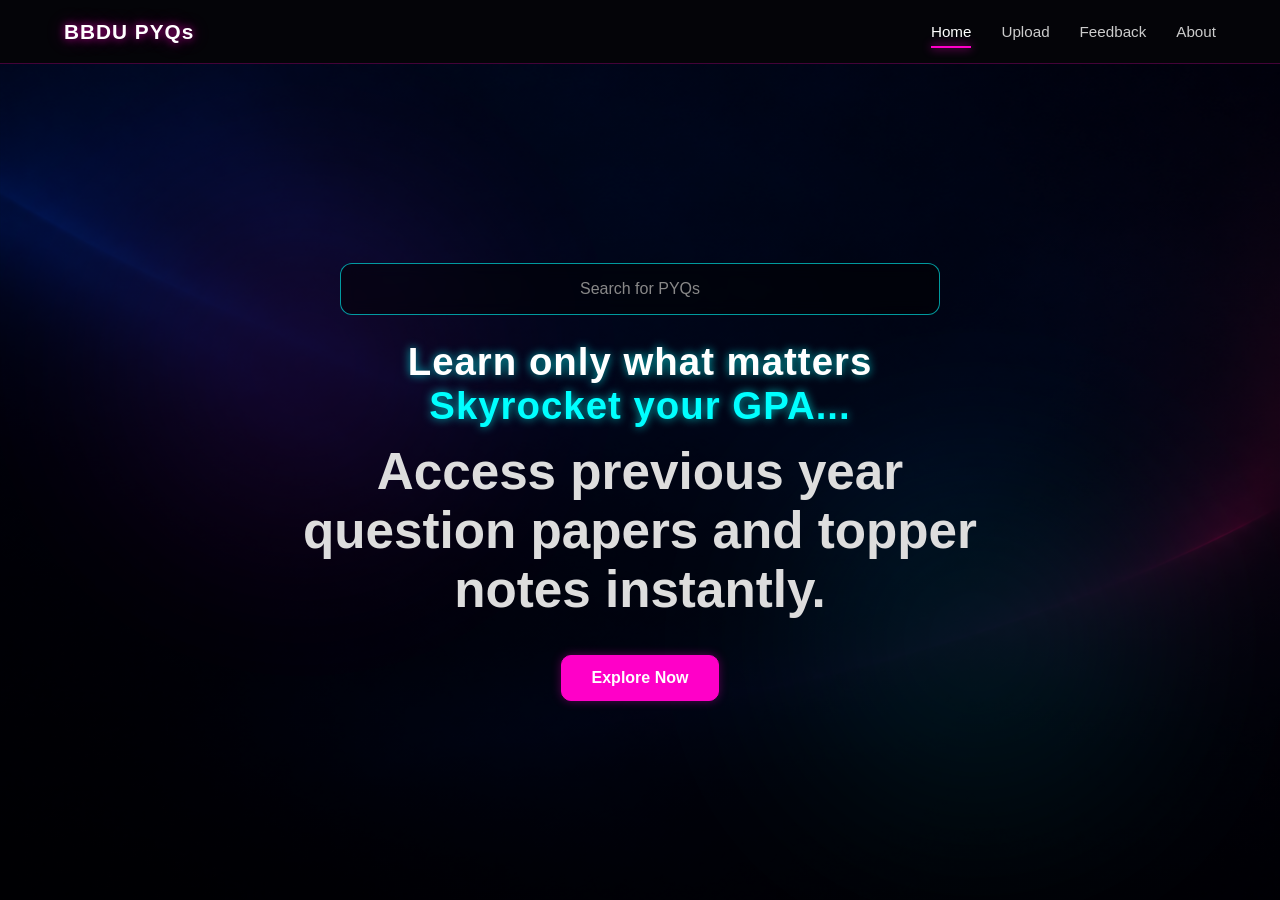
<file: index.html>
<!DOCTYPE html>
<html lang="en">
<head>
    <meta charset="UTF-8">
    <meta name="viewport" content="width=device-width, initial-scale=1.0">
    <title>
        BBDU PYQs
    </title>
    <link rel="stylesheet" href="style.css">
</head>
<body>
    <!-- its header  -->

     <header>
        <div class="navbar">
            <div class="logo">
                BBDU PYQs
            </div>
            <div class="links">
                <span class="link" id="home"><a href="home.html">Home</a></span>
                <span class="link"><a href="upload.html">Upload</a></span>
                <span class="link"><a href="feedback.html">Feedback</a></span>
                <span class="link"><a href="about.html">About</a></span>
            </div>
        </div>
     </header>

     <!-- this is main section -->
     <section>
        <div class="hero">
            <div class="inputTag">
                <input type="text" placeholder="Search for PYQs" id="inputTag">
            </div>
            <div class="text">
                <h2><span class="span1">Learn only what matters</span>
                <br>
                <span class="span2"></span>  Skyrocket your GPA...</h2></span>
            </div>
            <div class="blabla">
                Access previous year question papers and topper notes instantly.
            </div>
            <div class="exploreButton">
                <button class="explorebtn">Explore Now</button>
            </div>
        </div>
     </section>
</body>
</html>
</file>
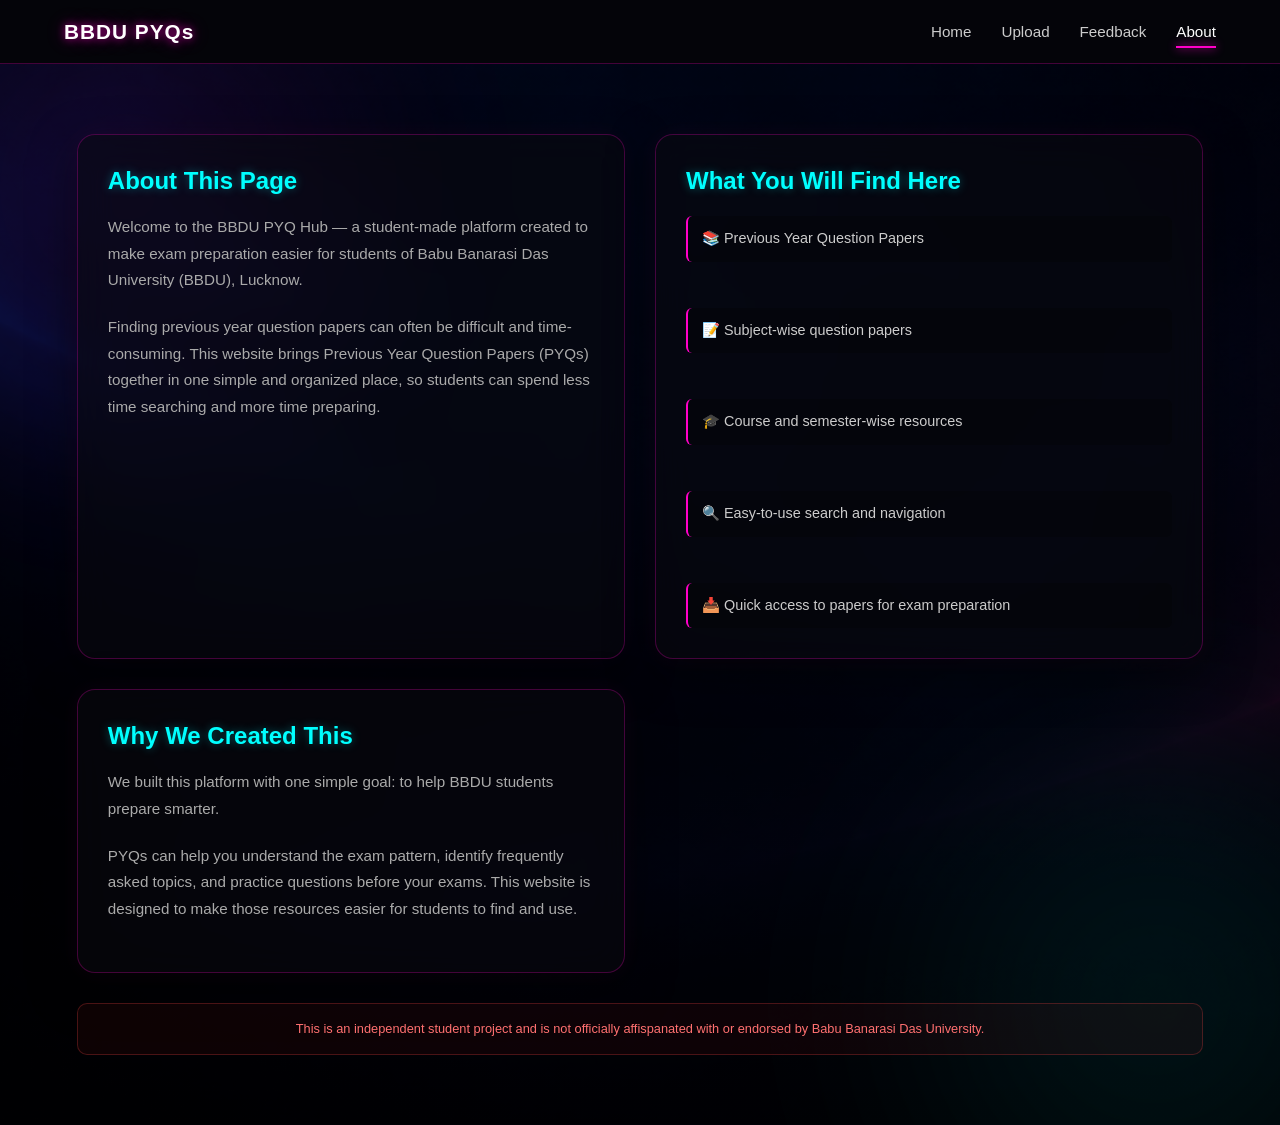
<file: about.html>
<!DOCTYPE html>
<html lang="en">
<head>
    <meta charset="UTF-8">
    <meta name="viewport" content="width=device-width, initial-scale=1.0">
    <title>
        About this page
    </title>
    <link rel="stylesheet" href="about.css">
</head>
<body>
    <header>
        <div class="navbar">
            <div class="logo">
                BBDU PYQs
            </div>
            <div class="links">
                <span class="link"><a href="home.html">Home</a></span>
                <span class="link"><a href="upload.html">Upload</a></span>
                <span class="link"><a href="feedback.html">Feedback</a></span>
                <span class="link" id="about"><a href="about.html">About</a></span>
            </div>
        </div>
     </header>

     <section>
        <div class="hero">
            <div class="box1">
                <div class="heading">
                    <span class="headings"><h3>About This Page</h3></span>
                </div>
                
                <div class="para">
                    <span class="paras">Welcome to the BBDU PYQ Hub — a student-made platform created to make exam preparation easier for students of Babu Banarasi Das University (BBDU), Lucknow.</span>
                </div>

                <div class="para">
                    <span class="paras">Finding previous year question papers can often be difficult and time-consuming. This website brings Previous Year Question Papers (PYQs) together in one simple and organized place, so students can spend less time searching and more time preparing.</span>
                </div>
            </div>


            <div class="box2">
                <div class="list">
                    <span class="headings"><h3>What You Will Find Here</h3></span>
                </div>
                <div class="items">
                        <span class="listItem">📚 Previous Year Question Papers</span><br>
                        <span class="listItem">📝 Subject-wise question papers</span><br>
                        <span class="listItem">🎓 Course and semester-wise resources</span><br>
                        <span class="listItem">🔍 Easy-to-use search and navigation</span><br>
                        <span class="listItem">📥 Quick access to papers for exam preparation</span>
                </div>
                
            </div>
            
            <div class="box3">
                <div class="heading">
                    <span class="headings"><h3>Why We Created This</h3></span>
                </div>
                
                <div class="para">
                    <span class="paras">We built this platform with one simple goal: to help BBDU students prepare smarter.</span>
                </div>

                <div class="para">
                    <span class="paras">PYQs can help you understand the exam pattern, identify frequently asked topics, and practice questions before your exams. This website is designed to make those resources easier for students to find and use.</span>
                </div>
            </div>

            <div class="warningLine">This is an independent student project and is not officially affispanated with or endorsed by Babu Banarasi Das University.</div>
        </div>
     </section>
</body>
</html>
</file>
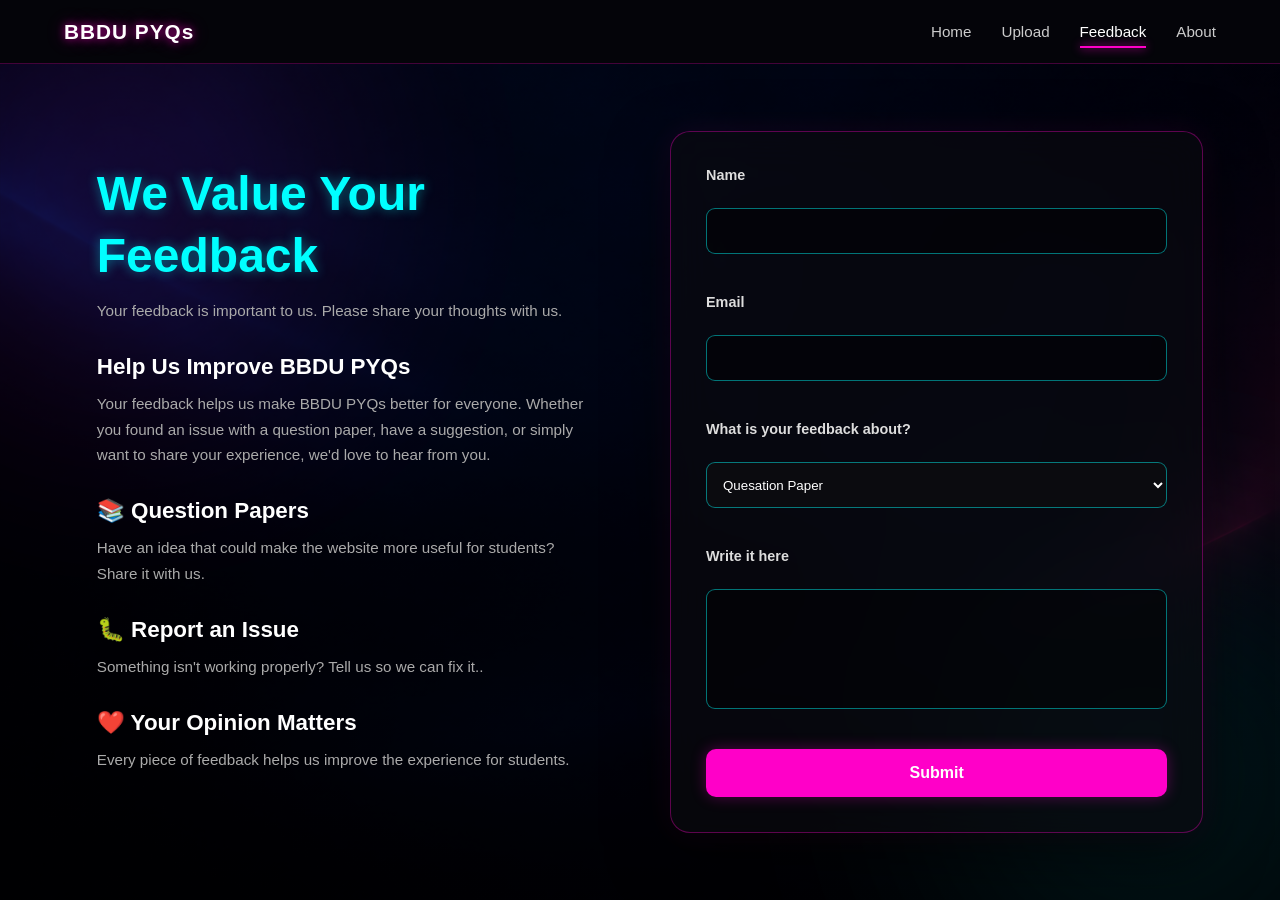
<file: feedback.html>
<!DOCTYPE html>
<html lang="en">
<head>
    <meta charset="UTF-8">
    <meta name="viewport" content="width=device-width, initial-scale=1.0">
    <title>Feedback</title>
    <link rel="stylesheet" href="feedback.css">
</head>
<body>

    <header>
        <div class="navbar">
            <div class="logo">
                BBDU PYQs
            </div>
            <div class="links">
                <span class="link"><a href="home.html">Home</a></span>
                <span class="link"><a href="upload.html">Upload</a></span>
                <span class="link" id="feedback"><a href="feedback.html">Feedback</a></span>
                <span class="link"><a href="about.html">About</a></span>
            </div>
        </div>
     </header>



    <!-- feedback form -->

    <section class="hero">

    <div class="main">

    <div class="heading">
    <h2 class="feedback-title">We Value Your Feedback</h2>
    <p class="feedback-description">Your feedback is important to us. Please share your thoughts with us.</p>
    <h3 class="feedback-title">Help Us Improve BBDU PYQs</h3>
    <p class="feedback-description">Your feedback helps us make BBDU PYQs better for everyone. Whether you found an issue with a question paper, have a suggestion, or simply want to share your experience, we'd love to hear from you.</p>
    <h4 class="feedback-title">📚 Question Papers</h4>
    <p class="feedback-description">Have an idea that could make the website more useful for students? Share it with us.</p>
    <h4 class="feedback-title"> 🐛 Report an Issue</h4>
    <p class="feedback-description">Something isn't working properly? Tell us so we can fix it..</p>
    <h4 class="feedback-title">❤️ Your Opinion Matters</h4>
    <p class="feedback-description">Every piece of feedback helps us improve the experience for students.</p>
    </div>


    <div class="form">
    <form action="#" class="feedback-form">
        <label for="name" class="head-tag">Name</label><br>
        <input type="text" id="name" name="name" required class="input">
        <br><br>
        <label for="email" class="head-tag">Email</label><br>
        <input type="email" id="email" name="email" required class="input">
        <br><br>

        <label for="options" class="head-tag">What is your feedback about?</label>
        <br>
        <select name="options" id="drop-down">
            <option value="que-paper">Quesation Paper</option>
            <option value="search">Search</option>
            <option value="web-design">Website Design</option>
            <option value="suggestion">Feature Suggestion</option>
            <option value="other">Other</option>
        </select>

        <br><br>

        <label for="feedback-space" class="head-tag">Write it here</label>
        <br>
        <input type="text" class="feedback-main-inp">

        <br><br>

        <div class="btn">
        <button class="submit-btn">Submit</button>
        </div>

    </form>

    </div>
    </div>

    </section>

    <script src="feedback.js"></script>

</body>
</html>
</file>
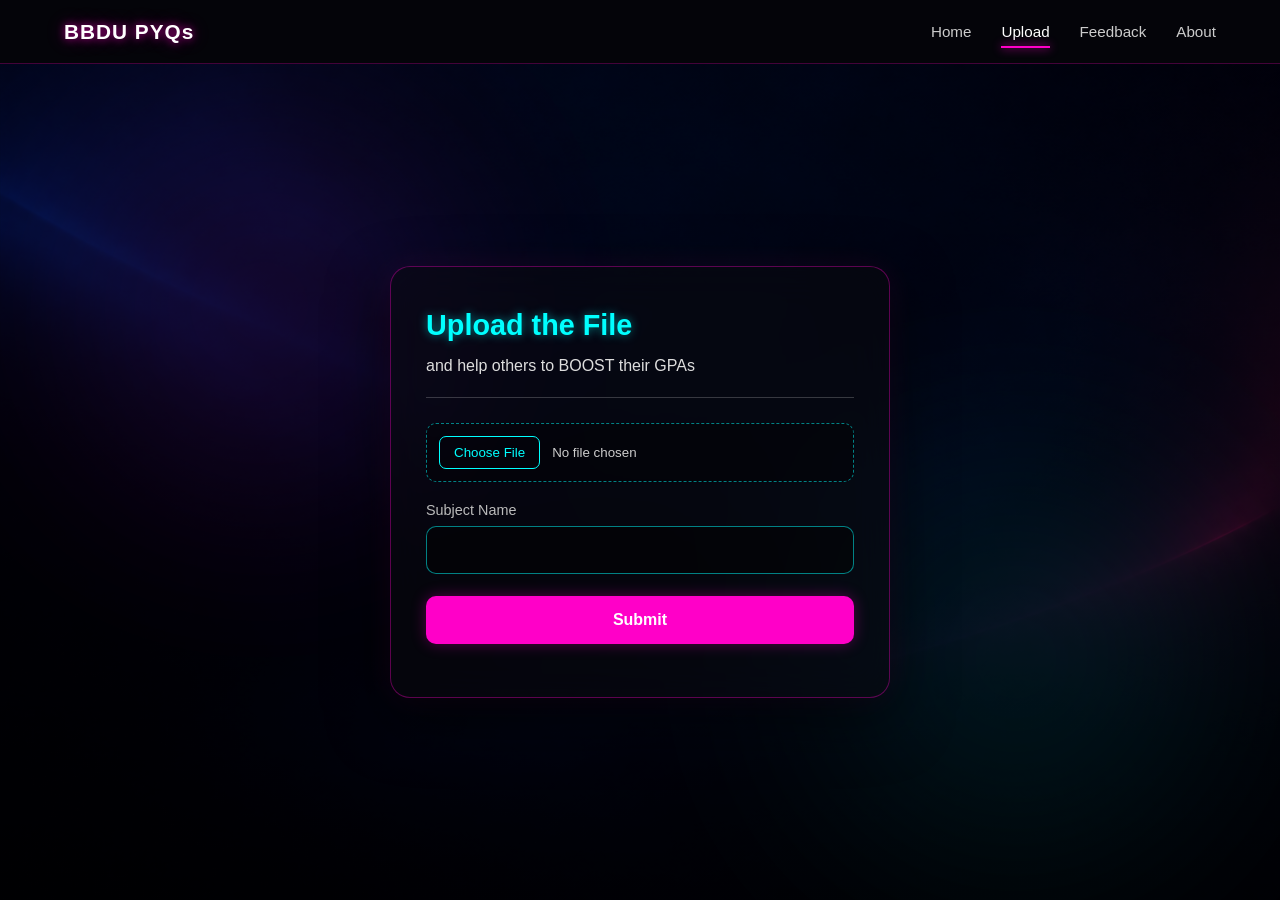
<file: upload.html>
<!DOCTYPE html>
<html lang="en">
<head>
    <meta charset="UTF-8">
    <meta name="viewport" content="width=device-width, initial-scale=1.0">
    <title>Upload</title>
    <link rel="stylesheet" href="upload.css">
</head>
<body>
    <header>
        <div class="navbar">
            <div class="logo">
                BBDU PYQs
            </div>
            <div class="links">
                <span class="link"><a href="home.html">Home</a></span>
                <span class="link" id="upload"><a href="upload.html">Upload</a></span>
                <span class="link"><a href="feedback.html">Feedback</a></span>
                <span class="link"><a href="about.html">About</a></span>
            </div>
        </div>
     </header>


     <section class="hero">
        <div class="main-box">
            <span class="heading"><h3>Upload the File</h3>and help others to BOOST their GPAs</span>
            <input type="file" accept=".pdf, document/pdf" class="file-input">
            <label for="sub-name" class="sub-name">Subject Name</label>
            <input type="text" class="sub-inp"  id="js-sub-name">
            <span><button class="submit-btn" id="js-submit">Submit</button></span>
            <div class="thank-message"></div>
        </div>
     </section>

     <script src="uplaoad.js"></script>
</body>
</html>
</file>
<file: style.css>
/* ================================
   RESET
================================ */

* {
    margin: 0;
    padding: 0;
    box-sizing: border-box;
}

html {
    scroll-behavior: smooth;
}

body {
    min-height: 100vh;
    background: #050505;
    color: #ffffff;
    font-family: Arial, Helvetica, sans-serif;
}


/* ================================
   NAVBAR
================================ */

.navbar {
    width: 100%;
    min-height: 64px;

    display: flex;
    align-items: center;
    justify-content: space-between;

    padding: 0 5%;

    background: rgba(5, 5, 10, 0.85);
    border-bottom: 1px solid rgba(255, 0, 200, 0.25);

    position: relative;
    z-index: 10;

    backdrop-filter: blur(10px);
}


/* Logo */

.logo {
    color: #ffffff;
    font-size: 1.3rem;
    font-weight: 700;
    letter-spacing: 1px;

    text-shadow:
        0 0 8px rgba(255, 0, 200, 0.7),
        0 0 20px rgba(255, 0, 200, 0.3);
}


/* Navigation links */

.links {
    display: flex;
    align-items: center;
    gap: 30px;
}

.link {
    position: relative;

    color: #cccccc;
    font-size: 0.95rem;

    padding: 8px 0;

    transition:
        color 0.3s ease,
        transform 0.3s ease;
}

.link:hover {
    color: #ffffff;
    transform: translateY(-2px);
}


/* Neon underline */

.link::after {
    content: "";

    position: absolute;
    left: 0;
    bottom: 0;

    width: 0;
    height: 2px;

    background: #ff00c8;

    box-shadow: 0 0 10px #ff00c8;

    transition: width 0.3s ease;
}

.link:hover::after {
    width: 100%;
}


/* Active Home */

#home {
    color: #ffffff;
}

#home::after {
    width: 100%;
}


/* Links */

a {
    color: inherit;
    text-decoration: none;
}


/* ================================
   HERO SECTION
================================ */

.hero {
    min-height: calc(100vh - 64px);

    display: flex;
    flex-direction: column;

    justify-content: center;
    align-items: center;

    text-align: center;

    padding: 60px 20px;

    position: relative;
    overflow: hidden;

    background:
        linear-gradient(
            rgba(0, 0, 0, 0.45),
            rgba(0, 0, 0, 0.75)
        ),
        url("backimg.png");

    background-size: cover;
    background-position: center;
}


/* Pink glow */

.hero::before {
    content: "";

    position: absolute;

    width: 350px;
    height: 350px;

    top: 15%;
    left: 10%;

    background: #ff00c8;

    opacity: 0.08;

    filter: blur(100px);

    border-radius: 50%;

    pointer-events: none;
}


/* Blue glow */

.hero::after {
    content: "";

    position: absolute;

    width: 350px;
    height: 350px;

    bottom: 10%;
    right: 10%;

    background: #00ffff;

    opacity: 0.08;

    filter: blur(100px);

    border-radius: 50%;

    pointer-events: none;
}


/* ================================
   HERO TEXT
================================ */

.text {
    position: relative;
    z-index: 2;

    margin-bottom: 15px;

    color: #00ffff;

    font-size: clamp(1.2rem, 2vw, 1.6rem);

    font-weight: 600;

    letter-spacing: 1px;

    text-shadow:
        0 0 10px rgba(0, 255, 255, 0.7);
}


.blabla {
    position: relative;
    z-index: 2;

    max-width: 750px;

    margin-bottom: 30px;

    color: #dddddd;

    font-size: clamp(1.8rem, 4vw, 3.5rem);

    line-height: 1.15;

    font-style: normal;

    font-weight: 700;
}


/* White text */

.span1 {
    color: #ffffff;
}


/* Neon text */

.span2 {
    color: #ff00c8;

    text-shadow:
        0 0 10px rgba(255, 0, 200, 0.8),
        0 0 30px rgba(255, 0, 200, 0.3);
}


/* ================================
   SEARCH INPUT
================================ */

.inputTag {
    position: relative;
    z-index: 2;

    width: min(600px, 90%);

    display: flex;
    justify-content: center;

    margin-bottom: 25px;
}


#inputTag {
    width: 100%;
    height: 52px;

    padding: 0 20px;

    color: #ffffff;

    font-size: 1rem;

    text-align: center;

    background: rgba(0, 0, 0, 0.5);

    border: 1px solid rgba(0, 255, 255, 0.6);

    border-radius: 12px;

    outline: none;

    backdrop-filter: blur(8px);

    transition:
        border-color 0.3s ease,
        box-shadow 0.3s ease,
        transform 0.3s ease;
}


#inputTag::placeholder {
    color: #888888;
}


#inputTag:focus {
    border-color: #00ffff;

    box-shadow:
        0 0 10px rgba(0, 255, 255, 0.4),
        0 0 30px rgba(0, 255, 255, 0.15);

    transform: translateY(-2px);
}


#inputTag:hover {
    border-color: #00ffff;
}


/* ================================
   EXPLORE BUTTON
================================ */

.exploreButton {
    position: relative;
    z-index: 2;

    display: flex;
    justify-content: center;

    margin-top: 5px;
}


.explorebtn {
    padding: 13px 30px;

    border: 1px solid #ff00c8;
    border-radius: 10px;

    background: #ff00c8;

    color: #ffffff;

    font-size: 1rem;
    font-weight: 600;

    cursor: pointer;

    box-shadow:
        0 0 10px rgba(255, 0, 200, 0.35);

    transition:
        transform 0.3s ease,
        box-shadow 0.3s ease,
        background 0.3s ease;
}


.explorebtn:hover {
    background: #ff22d0;

    transform: translateY(-3px);

    box-shadow:
        0 0 15px rgba(255, 0, 200, 0.7),
        0 0 35px rgba(255, 0, 200, 0.3);
}


.explorebtn:active {
    transform: translateY(0);
}


/* ================================
   RESPONSIVE DESIGN
================================ */

@media (max-width: 700px) {

    .navbar {
        padding: 0 20px;
    }

    .links {
        gap: 15px;
    }

    .link {
        font-size: 0.85rem;
    }

    .logo {
        font-size: 1.1rem;
    }

    .hero {
        padding: 40px 15px;
    }

    .blabla {
        font-size: 2rem;
    }

    #inputTag {
        height: 48px;
    }

    .explorebtn {
        padding: 12px 25px;
    }
}


@media (max-width: 450px) {

    .navbar {
        min-height: 58px;
        padding: 0 15px;
    }

    .logo {
        font-size: 1rem;
    }

    .links {
        gap: 10px;
    }

    .link {
        font-size: 0.75rem;
    }

    .blabla {
        font-size: 1.7rem;
    }

    .text {
        font-size: 1rem;
    }

    #inputTag {
        font-size: 0.9rem;
    }
}
</file>
<file: about.css>
* {
    margin: 0;
    padding: 0;
    box-sizing: border-box;
}

html {
    scroll-behavior: smooth;
}

body {
    min-height: 100vh;
    background: #050505;
    color: #ffffff;
    font-family: Arial, Helvetica, sans-serif;
}


/* ================================
   NAVBAR
================================ */

.navbar {
    width: 100%;
    min-height: 64px;

    display: flex;
    align-items: center;
    justify-content: space-between;

    padding: 0 5%;

    background: rgba(5, 5, 10, 0.9);

    border-bottom: 1px solid rgba(255, 0, 200, 0.25);

    backdrop-filter: blur(12px);

    position: relative;
    z-index: 10;
}


/* ================================
   LOGO
================================ */

.logo {
    color: #ffffff;

    font-size: 1.3rem;
    font-weight: 700;

    letter-spacing: 1px;

    text-shadow:
        0 0 8px rgba(255, 0, 200, 0.7),
        0 0 20px rgba(255, 0, 200, 0.3);
}


/* ================================
   NAVIGATION
================================ */

.links {
    display: flex;
    align-items: center;
    gap: 30px;
}

.link {
    position: relative;

    padding: 8px 0;

    color: #cccccc;

    font-size: 0.95rem;

    transition:
        color 0.3s ease,
        transform 0.3s ease;
}

.link a {
    color: inherit;
    text-decoration: none;
}

.link:hover {
    color: #ffffff;
    transform: translateY(-2px);
}


/* Underline */

.link::after {
    content: "";

    position: absolute;

    left: 0;
    bottom: 0;

    width: 0;
    height: 2px;

    background: #ff00c8;

    box-shadow: 0 0 10px #ff00c8;

    transition: width 0.3s ease;
}

.link:hover::after {
    width: 100%;
}


/* Active page */

#about {
    color: #ffffff;
}

#about::after {
    width: 100%;
}


/* ================================
   HERO
================================ */

.hero {
    min-height: calc(100vh - 64px);

    padding: 70px 6%;

    display: grid;

    grid-template-columns: repeat(2, 1fr);

    gap: 30px;

    position: relative;

    overflow: hidden;

    background:
        linear-gradient(
            rgba(0, 0, 0, 0.55),
            rgba(0, 0, 0, 0.85)
        ),
        url("backimg.png");

    background-size: cover;
    background-position: center;
}


/* Pink glow */

.hero::before {
    content: "";

    position: absolute;

    width: 450px;
    height: 450px;

    top: -100px;
    left: -100px;

    background: #ff00c8;

    opacity: 0.07;

    filter: blur(120px);

    border-radius: 50%;

    pointer-events: none;
}


/* Cyan glow */

.hero::after {
    content: "";

    position: absolute;

    width: 450px;
    height: 450px;

    right: -100px;
    bottom: -100px;

    background: #00ffff;

    opacity: 0.07;

    filter: blur(120px);

    border-radius: 50%;

    pointer-events: none;
}


/* ================================
   COMMON CARD STYLE
================================ */

.box1,
.box2,
.box3 {
    position: relative;

    z-index: 2;

    padding: 30px;

    background: rgba(10, 10, 15, 0.55);

    border: 1px solid rgba(255, 0, 200, 0.25);

    border-radius: 18px;

    backdrop-filter: blur(18px);
    -webkit-backdrop-filter: blur(18px);

    box-shadow:
        0 15px 45px rgba(0, 0, 0, 0.5),
        0 0 25px rgba(255, 0, 200, 0.05);

    transition:
        transform 0.3s ease,
        border-color 0.3s ease,
        box-shadow 0.3s ease;
}


/* Card hover */

.box1:hover,
.box2:hover,
.box3:hover {
    transform: translateY(-5px);

    border-color: rgba(255, 0, 200, 0.55);

    box-shadow:
        0 20px 55px rgba(0, 0, 0, 0.6),
        0 0 30px rgba(255, 0, 200, 0.1);
}


/* ================================
   HEADINGS
================================ */

.headings {
    display: block;

    margin-bottom: 18px;
}


/* Main card heading */

.headings h3 {
    color: #00ffff;

    font-size: 1.5rem;

    line-height: 1.3;

    text-shadow:
        0 0 10px rgba(0, 255, 255, 0.35);
}


/* ================================
   PARAGRAPHS
================================ */

.para {
    margin-bottom: 20px;
}

.paras {
    display: block;

    color: #aaaaaa;

    font-size: 0.95rem;

    line-height: 1.75;
}


/* ================================
   LIST
================================ */

.list {
    margin-bottom: 20px;
}


.items {
    display: flex;

    flex-direction: column;

    gap: 14px;
}


.listItem {
    display: block;

    padding: 12px 14px;

    color: #cccccc;

    font-size: 0.9rem;

    line-height: 1.5;

    background: rgba(0, 0, 0, 0.25);

    border-left: 2px solid #ff00c8;

    border-radius: 6px;

    transition:
        transform 0.3s ease,
        background 0.3s ease,
        border-color 0.3s ease;
}


.listItem:hover {
    transform: translateX(5px);

    background: rgba(255, 0, 200, 0.06);

    border-color: #00ffff;
}


/* ================================
   WARNING
================================ */

.warningLine {
    grid-column: 1 / -1;

    position: relative;

    z-index: 2;

    align-self: center;

    padding: 15px 20px;

    color: #ff7070;

    font-size: 0.8rem;

    line-height: 1.5;

    text-align: center;

    background: rgba(255, 50, 50, 0.05);

    border: 1px solid rgba(255, 70, 70, 0.25);

    border-radius: 10px;
}


/* ================================
   RESPONSIVE — TABLET
================================ */

@media (max-width: 800px) {

    .hero {
        grid-template-columns: 1fr;

        padding: 50px 25px;
    }

    .warningLine {
        grid-column: auto;
    }

    .box1,
    .box2,
    .box3 {
        padding: 25px;
    }
}


/* ================================
   RESPONSIVE — MOBILE
================================ */

@media (max-width: 500px) {

    .navbar {
        min-height: 58px;

        padding: 0 15px;
    }

    .logo {
        font-size: 0.95rem;
    }

    .links {
        gap: 9px;
    }

    .link {
        font-size: 0.72rem;
    }

    .hero {
        padding: 30px 15px;

        gap: 20px;
    }

    .box1,
    .box2,
    .box3 {
        padding: 20px;

        border-radius: 15px;
    }

    .headings h3 {
        font-size: 1.25rem;
    }

    .paras {
        font-size: 0.88rem;

        line-height: 1.65;
    }

    .listItem {
        font-size: 0.82rem;
    }

    .warningLine {
        font-size: 0.75rem;
    }
}
</file>
<file: feedback.css>
/* ================================
   RESET
================================ */

* {
    margin: 0;
    padding: 0;
    box-sizing: border-box;
}

html {
    scroll-behavior: smooth;
}

body {
    min-height: 100vh;
    background: #050505;
    color: #ffffff;
    font-family: Arial, Helvetica, sans-serif;
}


/* ================================
   NAVBAR
================================ */

.navbar {
    min-height: 64px;
    width: 100%;

    display: flex;
    align-items: center;
    justify-content: space-between;

    padding: 0 5%;

    background: rgba(5, 5, 10, 0.9);

    border-bottom: 1px solid rgba(255, 0, 200, 0.25);

    backdrop-filter: blur(12px);

    position: relative;
    z-index: 10;
}


/* ================================
   LOGO
================================ */

.logo {
    color: #ffffff;

    font-size: 1.3rem;
    font-weight: 700;

    letter-spacing: 1px;

    text-shadow:
        0 0 8px rgba(255, 0, 200, 0.7),
        0 0 20px rgba(255, 0, 200, 0.3);
}


/* ================================
   NAVIGATION
================================ */

.links {
    display: flex;
    align-items: center;
    gap: 30px;
}

.link {
    position: relative;

    padding: 8px 0;

    color: #cccccc;

    font-size: 0.95rem;

    transition:
        color 0.3s ease,
        transform 0.3s ease;
}

.link a {
    color: inherit;
    text-decoration: none;
}

.link:hover {
    color: #ffffff;
    transform: translateY(-2px);
}


/* Neon underline */

.link::after {
    content: "";

    position: absolute;

    left: 0;
    bottom: 0;

    width: 0;
    height: 2px;

    background: #ff00c8;

    box-shadow: 0 0 10px #ff00c8;

    transition: width 0.3s ease;
}

.link:hover::after {
    width: 100%;
}


/* Active page */

#feedback {
    color: #ffffff;
}

#feedback::after {
    width: 100%;
}


/* ================================
   HERO
================================ */

.hero {
    min-height: calc(100vh - 64px);

    position: relative;

    overflow: hidden;

    padding: 60px 6%;

    display: flex;
    align-items: center;

    background:
        linear-gradient(
            rgba(0, 0, 0, 0.55),
            rgba(0, 0, 0, 0.85)
        ),
        url("backimg.png");

    background-size: cover;
    background-position: center;
}


/* Pink ambient glow */

.hero::before {
    content: "";

    position: absolute;

    width: 450px;
    height: 450px;

    top: -100px;
    left: -100px;

    background: #ff00c8;

    opacity: 0.08;

    filter: blur(120px);

    border-radius: 50%;

    pointer-events: none;
}


/* Cyan ambient glow */

.hero::after {
    content: "";

    position: absolute;

    width: 450px;
    height: 450px;

    right: -100px;
    bottom: -100px;

    background: #00ffff;

    opacity: 0.08;

    filter: blur(120px);

    border-radius: 50%;

    pointer-events: none;
}


/* ================================
   MAIN CONTAINER
================================ */

.main {
    width: min(1150px, 100%);

    min-height: 650px;

    margin: auto;

    display: grid;

    grid-template-columns: 1fr 1fr;

    gap: 60px;

    align-items: center;

    position: relative;

    z-index: 2;
}


/* ================================
   LEFT CONTENT
================================ */

.heading {
    width: 100%;

    padding: 20px;
}


/* Main heading */

.feedback-title {
    margin-bottom: 10px;

    color: #ffffff;

    font-size: 1.4rem;

    line-height: 1.3;
}


/* First heading */

.feedback-title:first-child {
    color: #00ffff;

    font-size: clamp(2rem, 4vw, 3rem);

    text-shadow:
        0 0 12px rgba(0, 255, 255, 0.4);
}


/* Description */

.feedback-description {
    margin-bottom: 28px;

    color: #aaaaaa;

    font-size: 0.95rem;

    line-height: 1.7;

    font-style: normal;

    max-width: 550px;
}


/* ================================
   FORM CARD
================================ */

.form {
    width: 100%;

    padding: 35px;

    background: rgba(10, 10, 15, 0.6);

    border: 1px solid rgba(255, 0, 200, 0.35);

    border-radius: 20px;

    backdrop-filter: blur(20px);
    -webkit-backdrop-filter: blur(20px);

    box-shadow:
        0 20px 60px rgba(0, 0, 0, 0.6),
        0 0 30px rgba(255, 0, 200, 0.08);

    transition:
        transform 0.3s ease,
        border-color 0.3s ease;
}


.form:hover {
    transform: translateY(-4px);

    border-color: rgba(255, 0, 200, 0.6);
}


/* ================================
   FORM
================================ */

.feedback-form {
    width: 100%;
}


/* ================================
   LABELS
================================ */

.head-tag {
    display: block;

    margin-bottom: 7px;

    color: #dddddd;

    font-size: 0.9rem;

    font-weight: 600;
}


/* ================================
   TEXT INPUTS
================================ */

.input {
    width: 100%;

    height: 46px;

    margin-bottom: 22px;

    padding: 0 14px;

    outline: none;

    background: rgba(0, 0, 0, 0.4);

    border: 1px solid rgba(0, 255, 255, 0.45);

    border-radius: 9px;

    color: #ffffff;

    font-size: 0.95rem;

    transition:
        border-color 0.3s ease,
        box-shadow 0.3s ease;
}


.input:hover,
.input:focus {
    border-color: #00ffff;

    box-shadow:
        0 0 10px rgba(0, 255, 255, 0.25);
}


/* ================================
   SELECT
================================ */

#drop-down {
    width: 100%;

    height: 46px;

    margin-bottom: 22px;

    padding: 0 12px;

    outline: none;

    background: #0b0b0f;

    border: 1px solid rgba(0, 255, 255, 0.45);

    border-radius: 9px;

    color: #ffffff;

    cursor: pointer;

    transition:
        border-color 0.3s ease,
        box-shadow 0.3s ease;
}


#drop-down:hover,
#drop-down:focus {
    border-color: #00ffff;

    box-shadow:
        0 0 10px rgba(0, 255, 255, 0.25);
}


/* Dropdown options */

#drop-down option {
    background: #0b0b0f;

    color: #ffffff;
}


/* ================================
   FEEDBACK TEXT AREA
================================ */

.feedback-main-inp {
    width: 100%;

    min-height: 120px;

    margin-bottom: 22px;

    padding: 14px;

    outline: none;

    resize: vertical;

    background: rgba(0, 0, 0, 0.4);

    border: 1px solid rgba(0, 255, 255, 0.45);

    border-radius: 9px;

    color: #ffffff;

    font-size: 0.95rem;

    transition:
        border-color 0.3s ease,
        box-shadow 0.3s ease;
}


.feedback-main-inp:hover,
.feedback-main-inp:focus {
    border-color: #00ffff;

    box-shadow:
        0 0 10px rgba(0, 255, 255, 0.25);
}


/* ================================
   SUBMIT BUTTON
================================ */

.btn {
    width: 100%;

    display: flex;
    justify-content: center;
}


.submit-btn {
    width: 100%;

    height: 48px;

    border: none;

    border-radius: 10px;

    background: #ff00c8;

    color: #ffffff;

    font-size: 1rem;

    font-weight: 600;

    cursor: pointer;

    box-shadow:
        0 0 15px rgba(255, 0, 200, 0.3);

    transition:
        transform 0.3s ease,
        background 0.3s ease,
        box-shadow 0.3s ease;
}


.submit-btn:hover {
    background: #ff22d0;

    transform: translateY(-3px);

    box-shadow:
        0 0 20px rgba(255, 0, 200, 0.6),
        0 0 40px rgba(255, 0, 200, 0.2);
}


.submit-btn:active {
    transform: translateY(0);
}


/* ================================
   RESPONSIVE — TABLET
================================ */

@media (max-width: 850px) {

    .hero {
        padding: 40px 20px;
    }

    .main {
        grid-template-columns: 1fr;

        gap: 30px;

        min-height: auto;
    }

    .heading {
        padding: 10px;
    }

    .form {
        width: 100%;
    }
}


/* ================================
   RESPONSIVE — MOBILE
================================ */

@media (max-width: 500px) {

    .navbar {
        min-height: 58px;

        padding: 0 15px;
    }

    .logo {
        font-size: 0.95rem;
    }

    .links {
        gap: 9px;
    }

    .link {
        font-size: 0.72rem;
    }

    .hero {
        padding: 30px 15px;
    }

    .feedback-title:first-child {
        font-size: 2rem;
    }

    .feedback-description {
        font-size: 0.88rem;

        line-height: 1.6;

        margin-bottom: 22px;
    }

    .form {
        padding: 22px;

        border-radius: 16px;
    }
}
</file>
<file: upload.css>
/* ================================
   RESET
================================ */

* {
    margin: 0;
    padding: 0;
    box-sizing: border-box;
}

html {
    scroll-behavior: smooth;
}

body {
    min-height: 100vh;
    background: #050505;
    color: #ffffff;
    font-family: Arial, Helvetica, sans-serif;
}


/* ================================
   NAVBAR
================================ */

.navbar {
    min-height: 64px;
    width: 100%;

    display: flex;
    align-items: center;
    justify-content: space-between;

    padding: 0 5%;

    background: rgba(5, 5, 10, 0.9);

    border-bottom: 1px solid rgba(255, 0, 200, 0.25);

    backdrop-filter: blur(12px);

    position: relative;
    z-index: 10;
}


/* ================================
   LOGO
================================ */

.logo {
    color: #ffffff;

    font-size: 1.3rem;
    font-weight: 700;

    letter-spacing: 1px;

    text-shadow:
        0 0 8px rgba(255, 0, 200, 0.7),
        0 0 20px rgba(255, 0, 200, 0.3);
}


/* ================================
   NAVIGATION LINKS
================================ */

.links {
    display: flex;
    align-items: center;

    gap: 30px;
}

.link {
    position: relative;

    padding: 8px 0;

    color: #cccccc;

    font-size: 0.95rem;

    transition:
        color 0.3s ease,
        transform 0.3s ease;
}

.link a {
    color: inherit;
    text-decoration: none;
}

.link:hover {
    color: #ffffff;
    transform: translateY(-2px);
}


/* Neon underline */

.link::after {
    content: "";

    position: absolute;

    left: 0;
    bottom: 0;

    width: 0;
    height: 2px;

    background: #ff00c8;

    box-shadow: 0 0 10px #ff00c8;

    transition: width 0.3s ease;
}

.link:hover::after {
    width: 100%;
}


/* Active page */

#upload {
    color: #ffffff;
}

#upload::after {
    width: 100%;
}


/* ================================
   HERO
================================ */

.hero {
    min-height: calc(100vh - 64px);

    display: flex;
    justify-content: center;
    align-items: center;

    padding: 50px 20px;

    position: relative;

    overflow: hidden;

    background:
        linear-gradient(
            rgba(0, 0, 0, 0.5),
            rgba(0, 0, 0, 0.8)
        ),
        url("backimg.png");

    background-size: cover;
    background-position: center;
}


/* Pink glow */

.hero::before {
    content: "";

    position: absolute;

    width: 400px;
    height: 400px;

    top: 5%;
    left: 5%;

    background: #ff00c8;

    opacity: 0.08;

    filter: blur(110px);

    border-radius: 50%;
}


/* Cyan glow */

.hero::after {
    content: "";

    position: absolute;

    width: 400px;
    height: 400px;

    right: 5%;
    bottom: 5%;

    background: #00ffff;

    opacity: 0.08;

    filter: blur(110px);

    border-radius: 50%;
}


/* ================================
   MAIN UPLOAD BOX
================================ */

.main-box {
    width: min(500px, 95%);

    display: flex;
    flex-direction: column;

    padding: 35px;

    position: relative;
    z-index: 2;

    background: rgba(10, 10, 15, 0.55);

    border: 1px solid rgba(255, 0, 200, 0.35);

    border-radius: 20px;

    backdrop-filter: blur(20px);
    -webkit-backdrop-filter: blur(20px);

    box-shadow:
        0 20px 60px rgba(0, 0, 0, 0.6),
        0 0 30px rgba(255, 0, 200, 0.08);

    transition:
        transform 0.3s ease,
        border-color 0.3s ease;
}


.main-box:hover {
    transform: translateY(-4px);

    border-color: rgba(255, 0, 200, 0.6);

    box-shadow:
        0 25px 70px rgba(0, 0, 0, 0.7),
        0 0 35px rgba(255, 0, 200, 0.12);
}


/* ================================
   HEADING
================================ */

.heading {
    margin-bottom: 25px;

    padding-bottom: 18px;

    border-bottom: 1px solid rgba(255, 255, 255, 0.2);

    color: #dddddd;

    font-size: 1rem;

    line-height: 1.6;
}


/* h3 inside heading */

.heading h3 {
    margin-bottom: 5px;

    color: #00ffff;

    font-size: 1.8rem;

    font-weight: 700;

    text-shadow:
        0 0 10px rgba(0, 255, 255, 0.5);
}


/* ================================
   FILE INPUT
================================ */

.file-input {
    width: 100%;

    margin-bottom: 20px;

    padding: 12px;

    color: #cccccc;

    background: rgba(0, 0, 0, 0.35);

    border: 1px dashed rgba(0, 255, 255, 0.5);

    border-radius: 10px;

    cursor: pointer;

    transition:
        border-color 0.3s ease,
        background 0.3s ease;
}


.file-input:hover {
    border-color: #00ffff;

    background: rgba(0, 255, 255, 0.04);
}


/* File chooser button */

.file-input::file-selector-button {
    margin-right: 12px;

    padding: 8px 14px;

    border: 1px solid #00ffff;

    border-radius: 7px;

    background: transparent;

    color: #00ffff;

    cursor: pointer;

    transition:
        background 0.3s ease,
        color 0.3s ease;
}


.file-input::file-selector-button:hover {
    background: #00ffff;

    color: #000000;
}


/* ================================
   SUBJECT LABEL
================================ */

.sub-name {
    margin-bottom: 8px;

    color: #bbbbbb;

    font-size: 0.9rem;
}


/* ================================
   SUBJECT INPUT
================================ */

.sub-inp {
    width: 100%;

    height: 48px;

    margin-bottom: 22px;

    padding: 0 15px;

    outline: none;

    color: #ffffff;

    font-size: 1rem;

    background: rgba(0, 0, 0, 0.4);

    border: 1px solid rgba(0, 255, 255, 0.5);

    border-radius: 10px;

    transition:
        border-color 0.3s ease,
        box-shadow 0.3s ease;
}


.sub-inp:focus {
    border-color: #00ffff;

    box-shadow:
        0 0 10px rgba(0, 255, 255, 0.3),
        0 0 25px rgba(0, 255, 255, 0.08);
}


.sub-inp:hover {
    border-color: #00ffff;
}


/* ================================
   SUBMIT BUTTON
================================ */

.submit-btn {
    width: 100%;

    height: 48px;

    border: none;
    border-radius: 10px;

    background: #ff00c8;

    color: #ffffff;

    font-size: 1rem;
    font-weight: 600;

    cursor: pointer;

    box-shadow:
        0 0 15px rgba(255, 0, 200, 0.3);

    transition:
        transform 0.3s ease,
        box-shadow 0.3s ease,
        background 0.3s ease;
}


.submit-btn:hover {
    background: #ff22d0;

    transform: translateY(-3px);

    box-shadow:
        0 0 20px rgba(255, 0, 200, 0.6),
        0 0 40px rgba(255, 0, 200, 0.2);
}


.submit-btn:active {
    transform: translateY(0);
}


/* ================================
   RESPONSIVE
================================ */

@media (max-width: 700px) {

    .navbar {
        padding: 0 20px;
    }

    .links {
        gap: 15px;
    }

    .link {
        font-size: 0.85rem;
    }

    .logo {
        font-size: 1.1rem;
    }

    .main-box {
        padding: 28px;
    }

    .heading h3 {
        font-size: 1.5rem;
    }
}


@media (max-width: 450px) {

    .navbar {
        min-height: 58px;
        padding: 0 15px;
    }

    .logo {
        font-size: 0.95rem;
    }

    .links {
        gap: 9px;
    }

    .link {
        font-size: 0.72rem;
    }

    .hero {
        padding: 30px 15px;
    }

    .main-box {
        padding: 22px;

        border-radius: 16px;
    }

    .heading h3 {
        font-size: 1.35rem;
    }

    .file-input {
        font-size: 0.8rem;
    }
}

.thankMess{
    color: #f8f8f8;
}

.thank-message{
    display: flex;
    margin: 4px;
    padding: 5px;
    justify-content: center;
}
</file>
